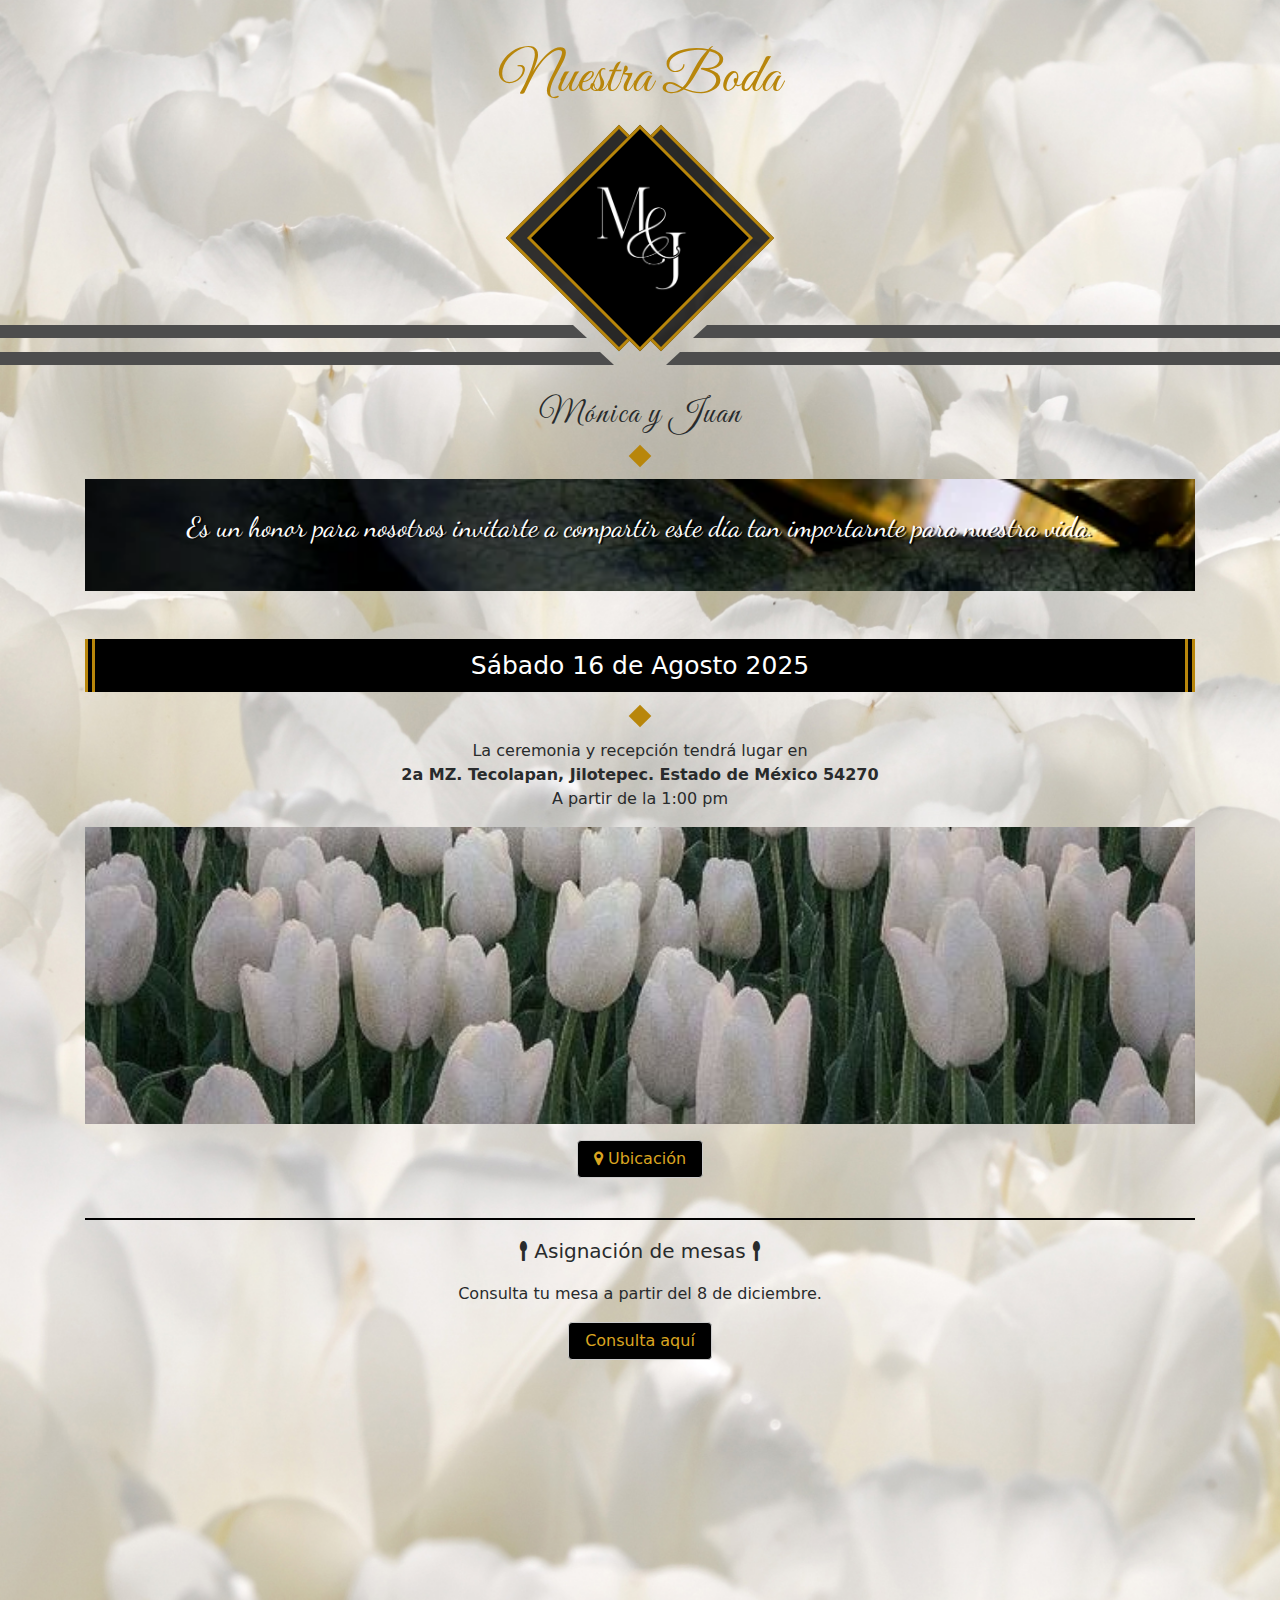
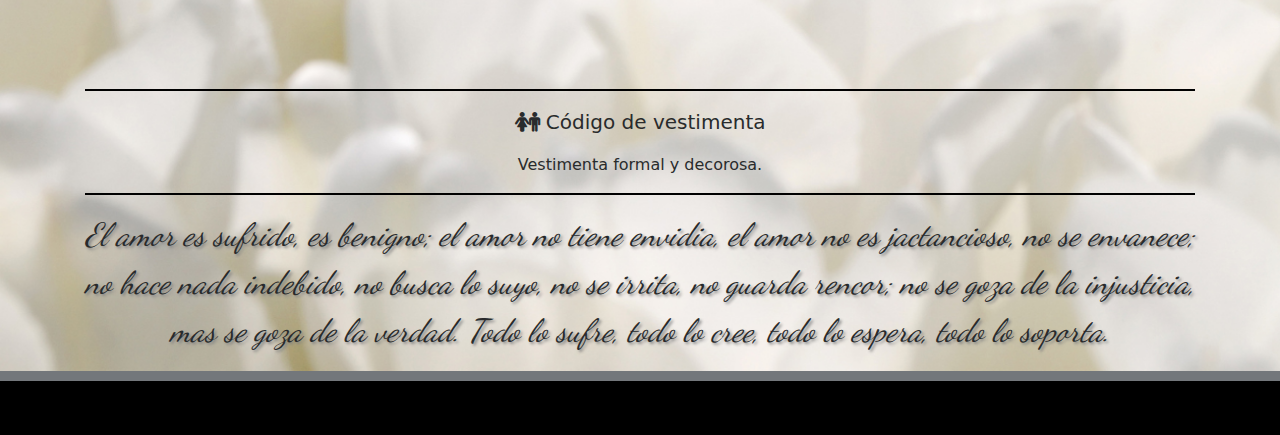
<file: index.html>
<!DOCTYPE html>
<html lang="es">
  <head>
    <!-- Required meta tags -->
    <meta charset="utf-8">
    <meta name="viewport" content="width=device-width, initial-scale=1, shrink-to-fit=no">
    
    <!-- Bootstrap CSS -->
    <link rel="stylesheet" href="css/bootstrap.min.css">
    <link rel="stylesheet" href="font-awesome/css/font-awesome.min.css">
    <link rel="stylesheet" type="text/css" href="css/misEstilos.css">
    <link href="https://fonts.googleapis.com/css?family=Open+Sans" rel="stylesheet">
    <link rel="preconnect" href="https://fonts.googleapis.com">
    <link rel="preconnect" href="https://fonts.gstatic.com" crossorigin>
    <link href="https://fonts.googleapis.com/css2?family=Great+Vibes&display=swap" rel="stylesheet">
    <link rel="preconnect" href="https://fonts.googleapis.com">
    <link rel="preconnect" href="https://fonts.gstatic.com" crossorigin>
    <link href="https://fonts.googleapis.com/css2?family=Dancing+Script&family=Great+Vibes&display=swap" rel="stylesheet">
    <!--Estilos en Css -->
    <body>
 
<header class="cabecera">
  <h1 class="display-4 text-center titulo my-5 dorado">Nuestra Boda</h1>
  
  <div class="cinta d-flex justify-content-center">
      <div class="cont-marcos">
        <div class="marcoIzq"></div>
        <div class="marcoDer"></div>
          <div class="marco p-3">
            <figure>
              <img src="imagen/letrasJM.png" class="img-fluid">
            </figure>
          </div>
      </div>
  </div>
</header>
<article class="mt-5 container">
  <h2 class="azul text-center titulo display-5">Mónica y Juan</h2>
  <div class="diamante"></div>
  <div class="text-center invitar">
    <p class="text-white text-center leyenda frase1">Es un honor para nosotros invitarte a compartir este día tan importarnte para nuestra vida.</p>
    <!-- <img src="imagen/anillos.png" class="img-fluid" alt=""> -->
  </div>
  <div class="mt-5">
    <p class="text-center fecha py-2">Sábado 16 de Agosto 2025</p>
    <div class="diamante"></div>
      <p class="text-center azul">La ceremonia y recepción tendrá lugar en
      <br>
        <b>2a MZ. Tecolapan, Jilotepec. Estado de México 54270</b>
      <br>
      A partir de la 1:00 pm
      </p>
    <div class="text-center jardin">
      <!-- <img src="imagen/jardin.jpeg" class="img-fluid" alt=""> -->
    </div>
    <div class="d-flex justify-content-center">
      <a href="https://maps.app.goo.gl/C1Reg8h48Bjj5jX1A" target="_blank" class="btn btn-secondary direccion mt-3 mb-4"><i class="fa fa-map-marker"></i> Ubicación</a>
    </div>
    <!-- <picture>
      <img src="" alt="">
    </picture> -->
    <hr>

    <div class="mesa-regalos">
      <!-- <p class="text-center azul mt-3"></p>
      <div class="img-regalos"></div>
      <hr> -->
      <div class="text-center">
        <p class="azul titulo-mesa"><i class="fa fa-spoon"></i> Asignación de mesas <i class="fa fa-spoon"></i></p>
        <p class="azul">Consulta tu mesa a partir del 8 de diciembre.</p>
        <a href="asignacion.html" class="btn btn-secondary  direccion">Consulta aquí</a>
        <div class="img-mesas mt-3"></div>
      </div>
      <hr>
      <p class="titulo-mesa azul text-center"><i class="fa fa-female"></i><i class="fa fa-male"></i> Código de vestimenta</p>
      <p class="azul text-center">Vestimenta formal y decorosa.</p>
      <hr>
      <p class="azul text-center leyenda"><i>El amor es sufrido, es benigno; el amor no tiene envidia, el amor no es jactancioso, no se envanece; no hace nada indebido, no busca lo suyo, no se irrita, no guarda rencor; no se goza de la injusticia, mas se goza de la verdad. Todo lo sufre, todo lo cree, todo lo espera, todo lo soporta.</i></p>

      <!-- <div id="carouselExampleIndicators" class="carousel slide" data-ride="carousel">
        <div class="carousel-inner mb-4">
          <div class="carousel-item active">
            <img class="d-block img-fluid" width="640" src="imagen/ser-yei4.jpg" alt="1 slide">
          </div>
          <div class="carousel-item">
            <img class="d-block img-fluid" width="640" src="imagen/ser-yei2.jpg" alt="2 slide">
          </div>
          <div class="carousel-item">
            <img class="d-block img-fluid" width="640" src="imagen/ser-yei3.jpg" alt="3 slide">
          </div>
          <div class="carousel-item">
            <img class="d-block img-fluid" width="640" src="imagen/ser-yei1.jpg" alt="4 slide">
          </div>
        </div>
        <a class="carousel-control-prev" href="#carouselExampleIndicators" role="button" data-slide="prev">
          <span class="" aria-hidden="true"><i class="fa fa-chevron-left naranja fa-lg"></i></span>
          <span class="sr-only">Previous</span>
        </a>
        <a class="carousel-control-next" href="#carouselExampleIndicators" role="button" data-slide="next">
          <span class="" aria-hidden="true"><i class="fa fa-chevron-right fa-lg naranja"></i></span>
          <span class="sr-only">Next</span>
        </a>
      </div> -->
    </div>
  </div>


</article>

<footer class="footer">
  <div class="">
    
  </div>
</footer>


    <!-- jQuery first, then Tether, then Bootstrap JS. -->
    <script src="js/jquery-3.2.1.min.js"></script>
    <script src="js/tether.min.js"></script>
    <script src="js/bootstrap.min.js"></script>
  </body>
</html>
</file>
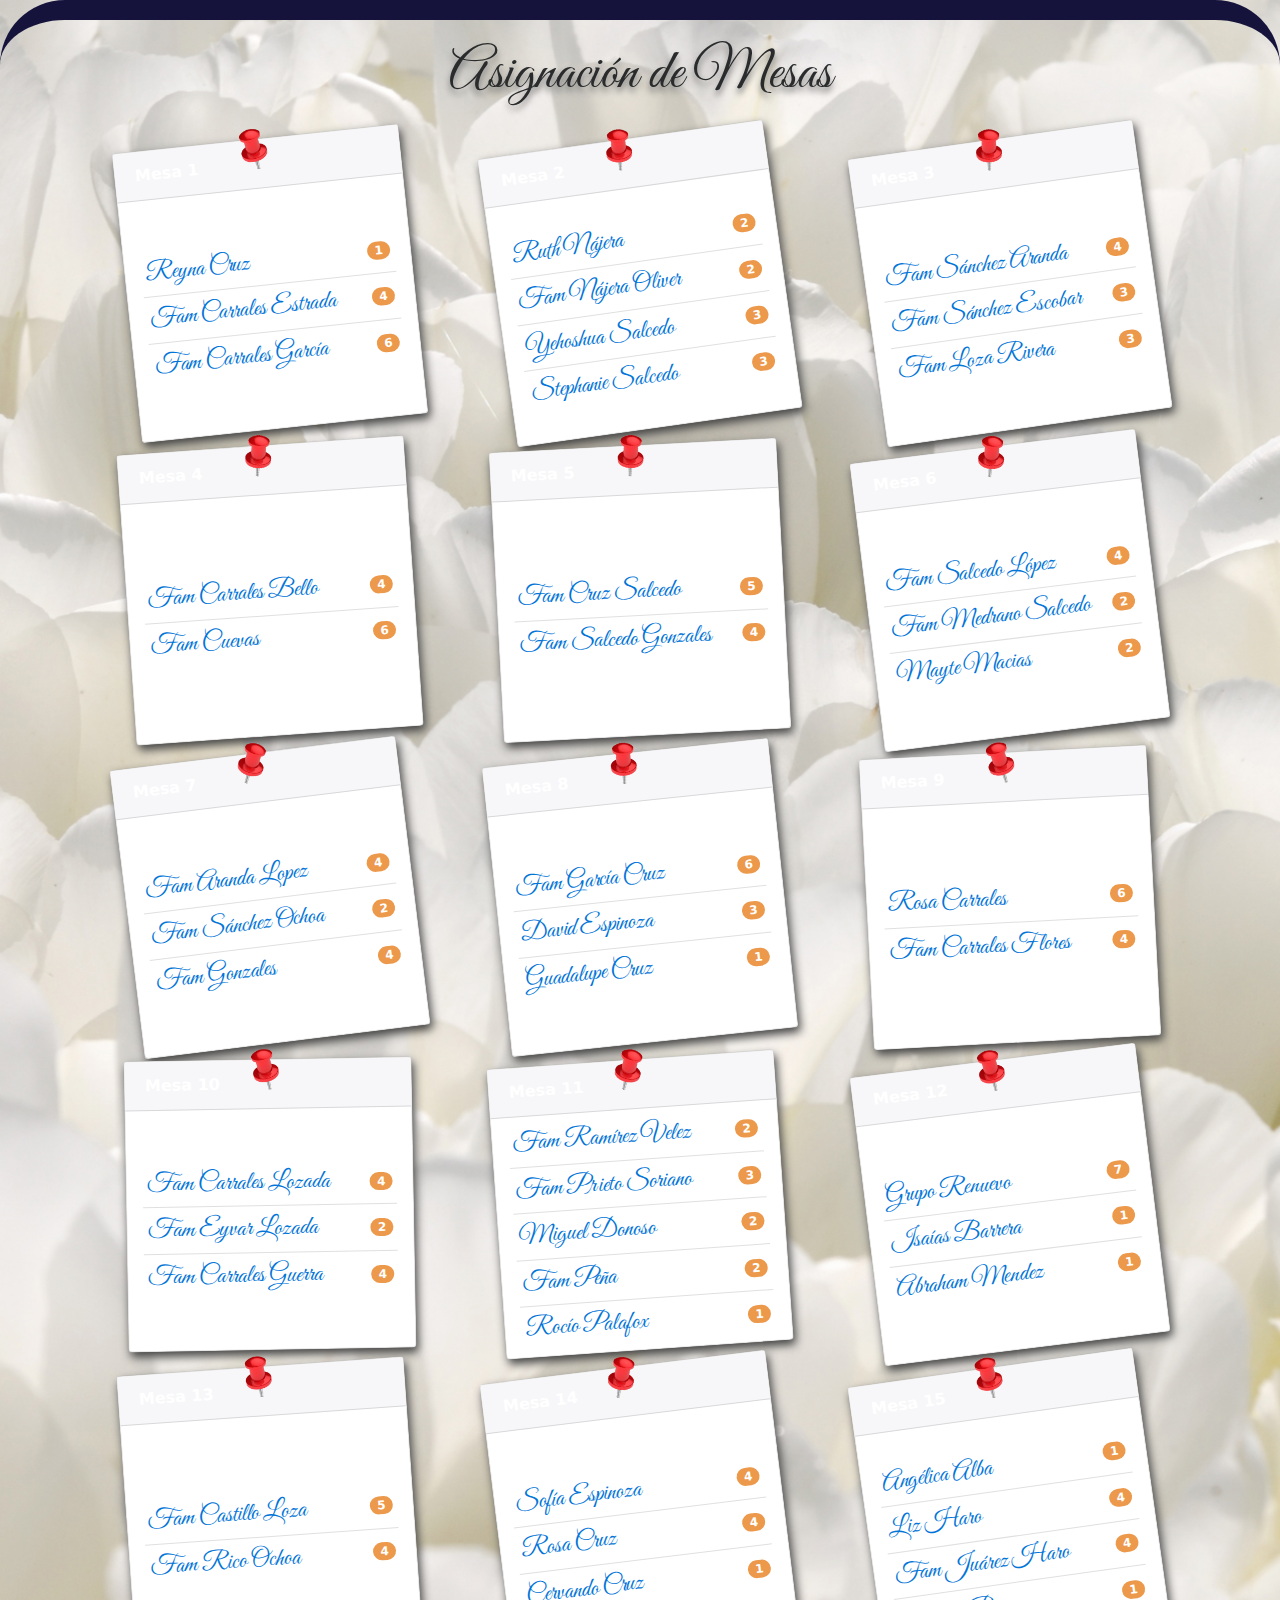
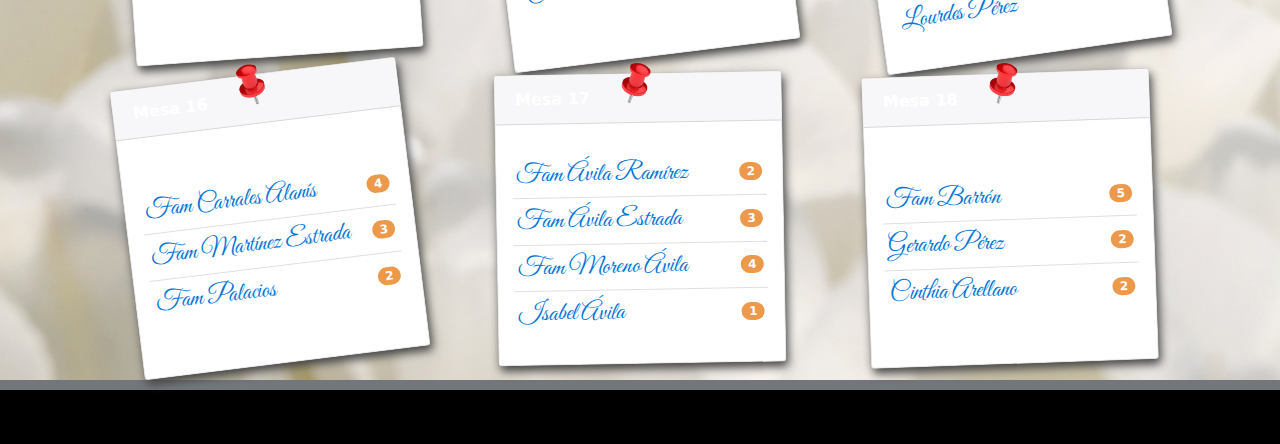
<file: asignacion.html>
<!DOCTYPE html>
<html lang="es">
  <head>
    <!-- Required meta tags -->
    <meta charset="utf-8">
    <meta name="viewport" content="width=device-width, initial-scale=1, shrink-to-fit=no">

    <!-- Bootstrap CSS -->
    <link rel="stylesheet" href="css/bootstrap.min.css">
    <link rel="stylesheet" href="font-awesome/css/font-awesome.min.css">
    <link rel="stylesheet" type="text/css" href="css/misEstilos.css">
    <link href="https://fonts.googleapis.com/css?family=Open+Sans" rel="stylesheet">
    <link rel="preconnect" href="https://fonts.googleapis.com">
    <link rel="preconnect" href="https://fonts.gstatic.com" crossorigin>
    <link href="https://fonts.googleapis.com/css2?family=Great+Vibes&display=swap" rel="stylesheet">
    <link rel="preconnect" href="https://fonts.googleapis.com">
    <link rel="preconnect" href="https://fonts.gstatic.com" crossorigin>
    <link href="https://fonts.googleapis.com/css2?family=Dancing+Script&family=Great+Vibes&display=swap" rel="stylesheet">
    <!--Estilos en Css -->
    <body>
 
<header class="cabecera">
  <h1 class="display-4 text-center titulo py-4 azul tit-asig" id="titulo" title="img/titulo.pdf">Asignación de Mesas</h1>
  
</header>

<!-- Modal -->
<div class="modal fade" id="modalmesa" tabindex="-1" role="dialog" aria-labelledby="exampleModalLabel" aria-hidden="true">
  <div class="modal-dialog" role="document">
      <div class="modal-content">
        <div class="modal-header">
          <h5 class="modal-title azul" id="exampleModalLabel">Invitados</h5>
          <button type="button" class="close" data-dismiss="modal" aria-label="Close">
            <span aria-hidden="true">&times;</span>
          </button>
        </div>
        <div class="modal-body text-center modal-fam">
          
        </div>
        <div class="modal-footer">
          <button type="button" class="btn btn-secondary btn-sm " data-dismiss="modal">Cerrar</button>
        </div>
      </div>
    </div>
</div>
     
<div class="cont-mesas container">
  <!-- mesa 1 -->
  <div class="card text-white bg-secondary mb-3" style="width: 18rem;" id="mesa1">
    <div class="pin"><img src="imagen/chincheta-roja.png" alt=""></div>
    <div class="card-header"><b class="azul">Mesa 1</b></div>
    <div class="card-body text-center p-3" style="height:15rem;">
      <ul class="list-group list-group-flush lista-mesa">
        <li class="list-group-item d-flex justify-content-between align-items-center cont-fam p-1">
          <a href="#" class="azul titulo fam" data-toggle="modal" data-target="#modalmesa" data-fam="Reyna">
        Reyna Cruz</a> 
          <span class="badge badge-primary badge-pill">1</span>
        </li>
        <li class="list-group-item d-flex justify-content-between align-items-center cont-fam p-1">
          <a href="#" class="azul titulo fam" data-toggle="modal" data-target="#modalmesa" data-fam="Abigail,Eleazar,Absalon,Esau">
        Fam Carrales Estrada</a> 
          <span class="badge badge-primary badge-pill">4</span>
        </li>
        <li class="list-group-item d-flex justify-content-between align-items-center cont-fam p-1">
          <a href="#" class="azul titulo fam" data-toggle="modal" data-target="#modalmesa" data-fam="Ismael,Fany,Valeria,Mauricio,Luca,Kimberly">
        Fam Carrales García</a> 
          <span class="badge badge-primary badge-pill">6</span>
        </li>
      </ul>
    </div>
  </div>

  <!-- mesa 2 -->
  <div class="card text-white bg-secondary mb-3" style="width: 18rem;" id="mesa2">
    <div class="pin"><img src="imagen/chincheta-roja.png" alt=""></div>
    <div class="card-header"><b class="azul">Mesa 2</b></div>
    <div class="card-body text-center p-3" style="height:15rem;">
      <ul class="list-group list-group-flush lista-mesa">
        <li class="list-group-item d-flex justify-content-between align-items-center cont-fam p-1">
          <a href="#" class="azul titulo fam" data-toggle="modal" data-target="#modalmesa" data-fam="Ruth,Rafael">
        Ruth Nájera</a> 
          <span class="badge badge-primary badge-pill">2</span>
        </li>
        <li class="list-group-item d-flex justify-content-between align-items-center cont-fam p-1">
          <a href="#" class="azul titulo fam" data-toggle="modal" data-target="#modalmesa" data-fam="Margarita,Silvia">
        Fam Nájera Oliver</a> 
          <span class="badge badge-primary badge-pill">2</span>
        </li>
        <li class="list-group-item d-flex justify-content-between align-items-center cont-fam p-1">
          <a href="#" class="azul titulo fam" data-toggle="modal" data-target="#modalmesa" data-fam="Yaakov,Dafne,Luna">
        Yehoshua Salcedo</a> 
          <span class="badge badge-primary badge-pill">3</span>
        </li>
        <li class="list-group-item d-flex justify-content-between align-items-center cont-fam p-1">
          <a href="#" class="azul titulo fam" data-toggle="modal" data-target="#modalmesa" data-fam="Stephanie,Zoe,Saúl">
        Stephanie Salcedo</a> 
          <span class="badge badge-primary badge-pill">3</span>
        </li>
      </ul>
    </div>
  </div>

  <!-- mesa 3 -->
  <div class="card text-white bg-secondary mb-3" style="width: 18rem;" id="mesa3">
    <div class="pin"><img src="imagen/chincheta-roja.png" alt=""></div>
    <div class="card-header"><b class="azul">Mesa 3</b></div>
    <div class="card-body text-center p-3" style="height:15rem;">
      <ul class="list-group list-group-flush lista-mesa">
        <li class="list-group-item d-flex justify-content-between align-items-center cont-fam p-1">
          <a href="#" class="azul titulo fam" data-toggle="modal" data-target="#modalmesa" data-fam="Victor,Jessica,Janine,Ezequiel">
        Fam Sánchez Aranda</a> 
          <span class="badge badge-primary badge-pill">4</span>
        </li>
        <li class="list-group-item d-flex justify-content-between align-items-center cont-fam p-1">
          <a href="#" class="azul titulo fam" data-toggle="modal" data-target="#modalmesa" data-fam="David,Ithzel,Santiago">
        Fam Sánchez Escobar</a> 
          <span class="badge badge-primary badge-pill">3</span>
        </li>
        <li class="list-group-item d-flex justify-content-between align-items-center cont-fam p-1">
          <a href="#" class="azul titulo fam" data-toggle="modal" data-target="#modalmesa" data-fam="Benjamin,Alin,Ana">
        Fam Loza Rivera</a> 
          <span class="badge badge-primary badge-pill">3</span>
        </li>
      </ul>
    </div>
  </div>

  <!-- mesa 4 -->
  <div class="card text-white bg-secondary mb-3" style="width: 18rem;" id="mesa4">
    <div class="pin"><img src="imagen/chincheta-roja.png" alt=""></div>
    <div class="card-header"><b class="azul">Mesa 4</b></div>
    <div class="card-body text-center p-3" style="height:15rem;">
      <ul class="list-group list-group-flush lista-mesa">
        <li class="list-group-item d-flex justify-content-between align-items-center cont-fam p-1">
          <a href="#" class="azul titulo fam" data-toggle="modal" data-target="#modalmesa" data-fam="Moisés,Idalia,Jared,Lili">
        Fam Carrales Bello</a> 
          <span class="badge badge-primary badge-pill">4</span>
        </li>
        <li class="list-group-item d-flex justify-content-between align-items-center cont-fam p-1">
          <a href="#" class="azul titulo fam" data-toggle="modal" data-target="#modalmesa" data-fam="Alejandro,Fany,Mauricio,Zaide,Sofía">
        Fam Cuevas</a> 
          <span class="badge badge-primary badge-pill">6</span>
        </li>
      </ul>
    </div>
  </div>

  <!-- mesa 5 -->
  <div class="card text-white bg-secondary mb-3" style="width: 18rem;" id="mesa5">
    <div class="pin"><img src="imagen/chincheta-roja.png" alt=""></div>
    <div class="card-header"><b class="azul">Mesa 5</b></div>
    <div class="card-body text-center p-3" style="height:15rem;">
      <ul class="list-group list-group-flush lista-mesa">
        <li class="list-group-item d-flex justify-content-between align-items-center cont-fam p-1">
          <a href="#" class="azul titulo fam" data-toggle="modal" data-target="#modalmesa" data-fam="Cristian,Tania,Hanna,Elian,Laila">
        Fam Cruz Salcedo</a> 
          <span class="badge badge-primary badge-pill">5</span>
        </li>
        <li class="list-group-item d-flex justify-content-between align-items-center cont-fam p-1">
          <a href="#" class="azul titulo fam" data-toggle="modal" data-target="#modalmesa" data-fam="Fátima,Jayah,Susana,Invitado">
        Fam Salcedo Gonzales</a> 
          <span class="badge badge-primary badge-pill">4</span>
        </li>
      </ul>
    </div>
  </div>

  <!-- mesa 6 -->
  <div class="card text-white bg-secondary mb-3" style="width: 18rem;" id="mesa6">
    <div class="pin"><img src="imagen/chincheta-roja.png" alt=""></div>
    <div class="card-header"><b class="azul">Mesa 6</b></div>
    <div class="card-body text-center p-3" style="height:15rem;">
      <ul class="list-group list-group-flush lista-mesa">
        <li class="list-group-item d-flex justify-content-between align-items-center cont-fam p-1">
          <a href="#" class="azul titulo fam" data-toggle="modal" data-target="#modalmesa" data-fam="Francisco,Elena,Invitado,Invitado">
        Fam Salcedo López</a> 
          <span class="badge badge-primary badge-pill">4</span>
        </li>
        <li class="list-group-item d-flex justify-content-between align-items-center cont-fam p-1">
          <a href="#" class="azul titulo fam" data-toggle="modal" data-target="#modalmesa" data-fam="Miguel,Norma">
        Fam Medrano Salcedo</a> 
          <span class="badge badge-primary badge-pill">2</span>
        </li>
        <li class="list-group-item d-flex justify-content-between align-items-center cont-fam p-1">
          <a href="#" class="azul titulo fam" data-toggle="modal" data-target="#modalmesa" data-fam="Mayte,Invitado">
        Mayte Macias</a> 
          <span class="badge badge-primary badge-pill">2</span>
        </li>
      </ul>
    </div>
  </div>

  <!-- mesa 7 -->
  <div class="card text-white bg-secondary mb-3" style="width: 18rem;" id="mesa7">
    <div class="pin"><img src="imagen/chincheta-roja.png" alt=""></div>
    <div class="card-header"><b class="azul">Mesa 7</b></div>
    <div class="card-body text-center p-3" style="height:15rem;">
      <ul class="list-group list-group-flush lista-mesa">
        <li class="list-group-item d-flex justify-content-between align-items-center cont-fam p-1">
          <a href="#" class="azul titulo fam" data-toggle="modal" data-target="#modalmesa" data-fam="Mario,Mario,Miriam,Martha">
        Fam Aranda Lopez</a> 
          <span class="badge badge-primary badge-pill">4</span>
        </li>
        <li class="list-group-item d-flex justify-content-between align-items-center cont-fam p-1">
          <a href="#" class="azul titulo fam" data-toggle="modal" data-target="#modalmesa" data-fam="Evelyn,Mari">
        Fam Sánchez Ochoa</a> 
          <span class="badge badge-primary badge-pill">2</span>
        </li>
        <li class="list-group-item d-flex justify-content-between align-items-center cont-fam p-1">
          <a href="#" class="azul titulo fam" data-toggle="modal" data-target="#modalmesa" data-fam="Martha,Raul,Invitado,Invitado">
        Fam Gonzales</a> 
          <span class="badge badge-primary badge-pill">4</span>
        </li>
      </ul>
    </div>
  </div>

  <!-- mesa 8 -->
  <div class="card text-white bg-secondary mb-3" style="width: 18rem;" id="mesa8">
    <div class="pin"><img src="imagen/chincheta-roja.png" alt=""></div>
    <div class="card-header"><b class="azul">Mesa 8</b></div>
    <div class="card-body text-center p-3" style="height:15rem;">
      <ul class="list-group list-group-flush lista-mesa">
        <li class="list-group-item d-flex justify-content-between align-items-center cont-fam p-1">
          <a href="#" class="azul titulo fam" data-toggle="modal" data-target="#modalmesa" data-fam="Angela,Jaqueline,Ricardo,Mia,Berenice,Salomón">
        Fam García Cruz</a> 
          <span class="badge badge-primary badge-pill">6</span>
        </li>
        <li class="list-group-item d-flex justify-content-between align-items-center cont-fam p-1">
          <a href="#" class="azul titulo fam" data-toggle="modal" data-target="#modalmesa" data-fam="David,Ingrid,Samanta">
        David Espinoza</a> 
          <span class="badge badge-primary badge-pill">3</span>
        </li>
        <li class="list-group-item d-flex justify-content-between align-items-center cont-fam p-1">
          <a href="#" class="azul titulo fam" data-toggle="modal" data-target="#modalmesa" data-fam="Guadalupe">
        Guadalupe Cruz</a> 
          <span class="badge badge-primary badge-pill">1</span>
        </li>
      </ul>
    </div>
  </div>

  <!-- mesa 9 -->
  <div class="card text-white bg-secondary mb-3" style="width: 18rem;" id="mesa9">
    <div class="pin"><img src="imagen/chincheta-roja.png" alt=""></div>
    <div class="card-header"><b class="azul">Mesa 9</b></div>
    <div class="card-body text-center p-3" style="height:15rem;">
      <ul class="list-group list-group-flush lista-mesa">
        <li class="list-group-item d-flex justify-content-between align-items-center cont-fam p-1">
          <a href="#" class="azul titulo fam" data-toggle="modal" data-target="#modalmesa" data-fam="Luis,Rosa,Sharon,Gamaliel,Columba,Ángeles">
        Rosa Carrales</a> 
          <span class="badge badge-primary badge-pill">6</span>
        </li>
        <li class="list-group-item d-flex justify-content-between align-items-center cont-fam p-1">
          <a href="#" class="azul titulo fam" data-toggle="modal" data-target="#modalmesa" data-fam="Luis,Concepción,Miguel,Keila">
        Fam Carrales Flores</a> 
          <span class="badge badge-primary badge-pill">4</span>
        </li>
      </ul>
    </div>
  </div>

  <!-- mesa 10 -->
  <div class="card text-white bg-secondary mb-3" style="width: 18rem;" id="mesa10">
    <div class="pin"><img src="imagen/chincheta-roja.png" alt=""></div>
    <div class="card-header"><b class="azul">Mesa 10</b></div>
    <div class="card-body text-center p-3" style="height:15rem;">
      <ul class="list-group list-group-flush lista-mesa">
        <li class="list-group-item d-flex justify-content-between align-items-center cont-fam p-1">
          <a href="#" class="azul titulo fam" data-toggle="modal" data-target="#modalmesa" data-fam="Andrés,Anabel,Jocabet,Samuel">
        Fam Carrales Lozada</a> 
          <span class="badge badge-primary badge-pill">4</span>
        </li>
        <li class="list-group-item d-flex justify-content-between align-items-center cont-fam p-1">
          <a href="#" class="azul titulo fam" data-toggle="modal" data-target="#modalmesa" data-fam="Kevin,Betsabé">
        Fam Eyvar Lozada</a> 
          <span class="badge badge-primary badge-pill">2</span>
        </li>
        <li class="list-group-item d-flex justify-content-between align-items-center cont-fam p-1">
          <a href="#" class="azul titulo fam" data-toggle="modal" data-target="#modalmesa" data-fam="Salatiel,Patricia,Daniel,Valentina">
        Fam Carrales Guerra</a> 
          <span class="badge badge-primary badge-pill">4</span>
        </li>
      </ul>
    </div>
  </div>

  <!-- mesa 11 -->
  <div class="card text-white bg-secondary mb-3" style="width: 18rem;" id="mesa11">
    <div class="pin"><img src="imagen/chincheta-roja.png" alt=""></div>
    <div class="card-header"><b class="azul">Mesa 11</b></div>
    <div class="card-body text-center p-3" style="height:15rem;">
      <ul class="list-group list-group-flush lista-mesa">
        <li class="list-group-item d-flex justify-content-between align-items-center cont-fam p-1">
          <a href="#" class="azul titulo fam" data-toggle="modal" data-target="#modalmesa" data-fam="Carlos,Ruth">
        Fam Ramírez Velez</a> 
          <span class="badge badge-primary badge-pill">2</span>
        </li>
        <li class="list-group-item d-flex justify-content-between align-items-center cont-fam p-1">
          <a href="#" class="azul titulo fam" data-toggle="modal" data-target="#modalmesa" data-fam="Noé,Janet,Denisse">
        Fam Prieto Soriano</a> 
          <span class="badge badge-primary badge-pill">3</span>
        </li>
        <li class="list-group-item d-flex justify-content-between align-items-center cont-fam p-1">
          <a href="#" class="azul titulo fam" data-toggle="modal" data-target="#modalmesa" data-fam="Miguel,Esposa">
        Miguel Donoso</a> 
          <span class="badge badge-primary badge-pill">2</span>
        </li>
        <li class="list-group-item d-flex justify-content-between align-items-center cont-fam p-1">
          <a href="#" class="azul titulo fam" data-toggle="modal" data-target="#modalmesa" data-fam="Ascención,Gloria">
        Fam Peña</a> 
          <span class="badge badge-primary badge-pill">2</span>
        </li>
        <li class="list-group-item d-flex justify-content-between align-items-center cont-fam p-1">
          <a href="#" class="azul titulo fam" data-toggle="modal" data-target="#modalmesa" data-fam="Rocio">
        Rocío Palafox</a> 
          <span class="badge badge-primary badge-pill">1</span>
        </li>
      </ul>
    </div>
  </div>

  <!-- mesa 12 -->
  <div class="card text-white bg-secondary mb-3" style="width: 18rem;" id="mesa12">
    <div class="pin"><img src="imagen/chincheta-roja.png" alt=""></div>
    <div class="card-header"><b class="azul">Mesa 12</b></div>
    <div class="card-body text-center p-3" style="height:15rem;">
      <ul class="list-group list-group-flush lista-mesa">
        <li class="list-group-item d-flex justify-content-between align-items-center cont-fam p-1">
          <a href="#" class="azul titulo fam" data-toggle="modal" data-target="#modalmesa" data-fam="Misael,Ismael,Zabdiel,Jaasiel,Mirna,Carlos,Invitado">
        Grupo Renuevo</a> 
          <span class="badge badge-primary badge-pill">7</span>
        </li>
        <li class="list-group-item d-flex justify-content-between align-items-center cont-fam p-1">
          <a href="#" class="azul titulo fam" data-toggle="modal" data-target="#modalmesa" data-fam="Isaías">
        Isaías Barrera</a> 
          <span class="badge badge-primary badge-pill">1</span>
        </li>
        <li class="list-group-item d-flex justify-content-between align-items-center cont-fam p-1">
          <a href="#" class="azul titulo fam" data-toggle="modal" data-target="#modalmesa" data-fam="Abraham">
        Abraham Mendez</a> 
          <span class="badge badge-primary badge-pill">1</span>
        </li>
      </ul>
    </div>
  </div>

  <!-- mesa 13 -->
  <div class="card text-white bg-secondary mb-3" style="width: 18rem;" id="mesa13">
    <div class="pin"><img src="imagen/chincheta-roja.png" alt=""></div>
    <div class="card-header"><b class="azul">Mesa 13</b></div>
    <div class="card-body text-center p-3" style="height:15rem;">
      <ul class="list-group list-group-flush lista-mesa">
        <li class="list-group-item d-flex justify-content-between align-items-center cont-fam p-1">
          <a href="#" class="azul titulo fam" data-toggle="modal" data-target="#modalmesa" data-fam="Octavio,Raquel,Natalia,Sofía,Yatniel">
        Fam Castillo Loza</a> 
          <span class="badge badge-primary badge-pill">5</span>
        </li>
        <li class="list-group-item d-flex justify-content-between align-items-center cont-fam p-1">
          <a href="#" class="azul titulo fam" data-toggle="modal" data-target="#modalmesa" data-fam="Roberto,Raquel,Roberto,Misael">
        Fam Rico Ochoa</a> 
          <span class="badge badge-primary badge-pill">4</span>
        </li>
      </ul>
    </div>
  </div>

  <!-- mesa 14 -->
  <div class="card text-white bg-secondary mb-3" style="width: 18rem;" id="mesa14">
    <div class="pin"><img src="imagen/chincheta-roja.png" alt=""></div>
    <div class="card-header"><b class="azul">Mesa 14</b></div>
    <div class="card-body text-center p-3" style="height:15rem;">
      <ul class="list-group list-group-flush lista-mesa">
        <li class="list-group-item d-flex justify-content-between align-items-center cont-fam p-1">
          <a href="#" class="azul titulo fam" data-toggle="modal" data-target="#modalmesa" data-fam="Sofía,Héctor,Gabriel,Invitado">
        Sofía Espinoza</a> 
          <span class="badge badge-primary badge-pill">4</span>
        </li>
        <li class="list-group-item d-flex justify-content-between align-items-center cont-fam p-1">
          <a href="#" class="azul titulo fam" data-toggle="modal" data-target="#modalmesa" data-fam="Arturo,Rosa,Carol,Invitado">
        Rosa Cruz</a> 
          <span class="badge badge-primary badge-pill">4</span>
        </li>
        <li class="list-group-item d-flex justify-content-between align-items-center cont-fam p-1">
          <a href="#" class="azul titulo fam" data-toggle="modal" data-target="#modalmesa" data-fam="Cervando">
        Cervando Cruz</a> 
          <span class="badge badge-primary badge-pill">1</span>
        </li>
      </ul>
    </div>
  </div>

  <!-- mesa 15 -->
  <div class="card text-white bg-secondary mb-3" style="width: 18rem;" id="mesa15">
    <div class="pin"><img src="imagen/chincheta-roja.png" alt=""></div>
    <div class="card-header"><b class="azul">Mesa 15</b></div>
    <div class="card-body text-center p-3" style="height:15rem;">
      <ul class="list-group list-group-flush lista-mesa">
        <li class="list-group-item d-flex justify-content-between align-items-center cont-fam p-1">
          <a href="#" class="azul titulo fam" data-toggle="modal" data-target="#modalmesa" data-fam="Angélica">
        Angélica Alba</a> 
          <span class="badge badge-primary badge-pill">1</span>
        </li>
        <li class="list-group-item d-flex justify-content-between align-items-center cont-fam p-1">
          <a href="#" class="azul titulo fam" data-toggle="modal" data-target="#modalmesa" data-fam="Liz,Erick,Pablo,Dan">
        Liz Haro</a> 
          <span class="badge badge-primary badge-pill">4</span>
        </li>
        <li class="list-group-item d-flex justify-content-between align-items-center cont-fam p-1">
          <a href="#" class="azul titulo fam" data-toggle="modal" data-target="#modalmesa" data-fam="Angélica,Daniel,Daniel,David">
        Fam Juárez Haro</a> 
          <span class="badge badge-primary badge-pill">4</span>
        </li>
        <li class="list-group-item d-flex justify-content-between align-items-center cont-fam p-1">
          <a href="#" class="azul titulo fam" data-toggle="modal" data-target="#modalmesa" data-fam="Lourdes">
        Lourdes Pérez</a> 
          <span class="badge badge-primary badge-pill">1</span>
        </li>
      </ul>
    </div>
  </div>

  <!-- mesa 16 -->
  <div class="card text-white bg-secondary mb-3" style="width: 18rem;" id="mesa16">
    <div class="pin"><img src="imagen/chincheta-roja.png" alt=""></div>
    <div class="card-header"><b class="azul">Mesa 16</b></div>
    <div class="card-body text-center p-3" style="height:15rem;">
      <ul class="list-group list-group-flush lista-mesa">
        <li class="list-group-item d-flex justify-content-between align-items-center cont-fam p-1">
          <a href="#" class="azul titulo fam" data-toggle="modal" data-target="#modalmesa" data-fam="Beatriz,Cesia,Rubi,Brisa">
        Fam Carrales Alanís</a> 
          <span class="badge badge-primary badge-pill">4</span>
        </li>
        <li class="list-group-item d-flex justify-content-between align-items-center cont-fam p-1">
          <a href="#" class="azul titulo fam" data-toggle="modal" data-target="#modalmesa" data-fam="Juan,Monica,Mabel">
        Fam Martínez Estrada</a> 
          <span class="badge badge-primary badge-pill">3</span>
        </li>
        <li class="list-group-item d-flex justify-content-between align-items-center cont-fam p-1">
          <a href="#" class="azul titulo fam" data-toggle="modal" data-target="#modalmesa" data-fam="Imelda,Patricia">
        Fam Palacios</a> 
          <span class="badge badge-primary badge-pill">2</span>
        </li>
      </ul>
    </div>
  </div>

  <!-- mesa 17 -->
  <div class="card text-white bg-secondary mb-3" style="width: 18rem;" id="mesa17">
    <div class="pin"><img src="imagen/chincheta-roja.png" alt=""></div>
    <div class="card-header"><b class="azul">Mesa 17</b></div>
    <div class="card-body text-center p-3" style="height:15rem;">
      <ul class="list-group list-group-flush lista-mesa">
        <li class="list-group-item d-flex justify-content-between align-items-center cont-fam p-1">
          <a href="#" class="azul titulo fam" data-toggle="modal" data-target="#modalmesa" data-fam="Israel,Leticia">
        Fam Ávila Ramírez</a> 
          <span class="badge badge-primary badge-pill">2</span>
        </li>
        <li class="list-group-item d-flex justify-content-between align-items-center cont-fam p-1">
          <a href="#" class="azul titulo fam" data-toggle="modal" data-target="#modalmesa" data-fam="Daniel,Liz,Invitado">
        Fam Ávila Estrada</a> 
          <span class="badge badge-primary badge-pill">3</span>
        </li>
        <li class="list-group-item d-flex justify-content-between align-items-center cont-fam p-1">
          <a href="#" class="azul titulo fam" data-toggle="modal" data-target="#modalmesa" data-fam="Karla,Rogelio,Invitado,Invitado">
        Fam Moreno Ávila</a> 
          <span class="badge badge-primary badge-pill">4</span>
        </li>
        <li class="list-group-item d-flex justify-content-between align-items-center cont-fam p-1">
          <a href="#" class="azul titulo fam" data-toggle="modal" data-target="#modalmesa" data-fam="Isabel">
        Isabel Ávila</a> 
          <span class="badge badge-primary badge-pill">1</span>
        </li>
      </ul>
    </div>
  </div>

  <!-- mesa 18 -->
  <div class="card text-white bg-secondary mb-3" style="width: 18rem;" id="mesa18">
    <div class="pin"><img src="imagen/chincheta-roja.png" alt=""></div>
    <div class="card-header"><b class="azul">Mesa 18</b></div>
    <div class="card-body text-center p-3" style="height:15rem;">
      <ul class="list-group list-group-flush lista-mesa">
        <li class="list-group-item d-flex justify-content-between align-items-center cont-fam p-1">
          <a href="#" class="azul titulo fam" data-toggle="modal" data-target="#modalmesa" data-fam="Francisco,Gisel,Saul,Vale,Mía">
        Fam Barrón</a> 
          <span class="badge badge-primary badge-pill">5</span>
        </li>
        <li class="list-group-item d-flex justify-content-between align-items-center cont-fam p-1">
          <a href="#" class="azul titulo fam" data-toggle="modal" data-target="#modalmesa" data-fam="Gerardo,Invitado">
        Gerardo Pérez</a> 
          <span class="badge badge-primary badge-pill">2</span>
        </li>
        <li class="list-group-item d-flex justify-content-between align-items-center cont-fam p-1">
          <a href="#" class="azul titulo fam" data-toggle="modal" data-target="#modalmesa" data-fam="Cinthia,Invitado">
        Cinthia Arellano</a> 
          <span class="badge badge-primary badge-pill">2</span>
        </li>
      </ul>
    </div>
  </div>

</div>
<footer class="footer">
  <div class="">
    
  </div>
</footer>


    <!-- jQuery first, then Tether, then Bootstrap JS. -->
    <script src="js/jquery-3.2.1.min.js"></script>
    <script src="js/tether.min.js"></script>
    <script src="js/bootstrap.min.js"></script>
    <script>
      console.log('hola');

      function getRandomInt(min,max) {
        min = Math.ceil(min);
        max = Math.floor(max);
      return Math.floor(Math.random() * (max-min)+min);
      }

      function getRandomInt(max) {
        return Math.floor(Math.random() * max);
      }

      // let giro = getRandomInt(-10,10);

      // console.log(giro)

      var card = document.getElementsByClassName('card');

      var numCard = card.length

      // console.log(numCard);

      for (var i = 1; i <= numCard; i++) {
        let giro = getRandomInt(-8,8);
        let giroC = getRandomInt(40);
        // console.log(giro)
        $("#mesa"+i+"").css('transform', 'rotate('+giro+'deg)');
        $("#mesa"+i+" img").css('transform', 'rotate('+giroC+'deg)');


      }

document.getElementById("titulo").addEventListener("click", function(event){
 var titulo = this.getAttribute("title");
 var tit = titulo.substring(4);
 console.log(tit);
});

      // $(document).ready(function() {

      //   $(".tit-asig").click(function(event) {
      //     event = 1;
      //     var titulo = $(this).attr("title");

      //     console.log(event);
      //     console.log(titulo);
          
      //   });
        
      // });


      $(".fam").click(function(event) {
        $(".miembros").remove();
        var fam = $(this).attr('data-fam');
        fami = fam.split(',');
        numfam = fami.length
        console.log(numfam)

        if (numfam == 1) {
          $(this).attr("data-toggle","false")
        }else {
          console.log('muestra modal')
          fami.forEach(function(e,i,a){
            $(".modal-fam").append('<p class="titulo azul miembros">'+e+'</p>');
          })
        }

        
        
      });
    </script>
  </body>
</html>
</file>
<file: css/misEstilos.css>
.colores{
	color:#15133C; /* AZUL */
	color:#73777B; /* GRIS */
	color:#EC994B; /* NARANJA */
	color:#F1EEE9; /* GRIS CLARO */
}
.leyenda{
	font-family: 'Dancing Script', cursive;
	font-size: 2rem;
	text-shadow: 2px 2px 3px gray;
}
.leyenda i span{
	font-size: 1.2rem;
}
body{
	background-image:url("../imagen/tulipanes.png");
	background-size: cover;
}

.dorado{
	color: darkgoldenrod;
}
.gris{
	color: #73777B;
}
.naranja{
	color: #EC994B;
}
.cabecera{

}
.barraIzq{
	position: absolute;
	background: #15133C;
	height: 4rem;
}
.cinta{
	height: 12rem;
	position: relative;
}
.cinta figure{
    position: relative;
    transform: rotate(-45deg);
		padding: 0.7rem;
    bottom: 5px;
    left: 2px;
    filter: invert(1);
}
.cinta:after, .cinta:before{
	content: "";
    position: absolute;
    width: 48%;
    height: 0px;
    border-top: solid 0px transparent;
    border-right: solid 41px transparent;
    border-bottom: solid 40px #4d4d4d;
    border-left: solid 0px transparent;
    bottom: -15px;
    left: 0;
    border-style: double;
}
.cinta:before{
	left: initial;
	right: 0;
  border-right: solid 0px transparent;
 	border-left: solid 41px transparent;

}
.diamante{
	position: relative;
  width: 1rem;
  height: 1rem;
  background: darkgoldenrod;
  margin: 15px auto;
  transform: rotate(45deg);
}
.titulo{
	font-family: 'Great Vibes', cursive;
}
.cont-marcos{position: relative;}
.marco{
		width: 10rem;
    height: 10rem;
    background: #000;
    transform: rotate(45deg);
    border: 3px solid darkgoldenrod;
    position: relative;
}
.marcoIzq, .marcoDer{
	position: absolute;
	width: 10rem;
	height: 10rem;
	background: rgba(0,0,0,.8);
	border: 3px solid darkgoldenrod;
	transform: rotate(45deg);
}
.marcoIzq{left: -1.3rem;}
.marcoDer{right: -1.3rem;}

article hr{
	border: 1px solid #000;
}
.frase1{
	  font-size: 28px;
    text-shadow: 2px 1px 1px #000;
}
h2{
	letter-spacing: 2px;
}
.invitar{
	display: flex;
	align-items: center;
	justify-content: center;
	height: 7rem;
    background-image: url("../imagen/anillos.png");
    background-attachment: fixed;
    background-repeat: no-repeat;
    background-size: cover;
    background-position: 52% 35%;
}
.fecha{
	font-size: 25px;
	background: #000;
	color: #fff;
	border-left: 10px double darkgoldenrod;
	border-right: 10px double darkgoldenrod;
}
.cont-reloj p{
	background: #000;
    color: wheat;
    padding: 5px;
    font-size: 2.2rem;
}
.mapa{
	border: 5px solid #15133C;
}
.direccion{
	background: #000;
	color: goldenrod;
}
.direccion:hover{
	background: goldenrod !important;
	color: #000;
}
.titulo-mesa{
	font-size: 20px;
}
.footer{
	background: #000;
	border-top: 10px solid #73777B;
	height: 4rem;
}
.btn-amazon{
	background: #000 !important;
	border:1px solid #EC994B;
}
.btn-liver{
	background: #D0307C !important;
	border:1px solid #EC994B;
}
.carousel-item img{
	margin: 0 auto;
}
.novios{
	margin: 0 auto;
}
.jardin{
	height: 33vh;
	background-image: url('../imagen/tulipanes2.jpeg');
	background-attachment: fixed;
	background-repeat: no-repeat;
	background-size: cover;
	background-position: 50% 35%;
}
.img-mesas{
	/* background-image: url("https://cdn0.matrimonio.com.co/articles/images/7/9/3/3/img_3397/mesa-con-decoracin-blanco-y-negro.jpg");
	background-repeat: no-repeat;
	background-size: 100%;
	background-position-y:56% ;*/
	height: 10rem;
	height: 33vh;
background-image: url('../imagen/ramoTulipanes.jpeg');
background-attachment: fixed;
background-repeat: no-repeat;
background-size: cover;
background-position: 50% 35%;
}
.img-regalos{
	height: 10rem;
	height: 33vh;
background-image: url('../imagen/regalos.jpg');
background-attachment: fixed;
background-repeat: no-repeat;
background-size: cover;
background-position: 50% 35%;
}

/* asignacion */
.tit-asig{
	border-top: 20px solid #15133C;
    text-shadow: 0px 5px 6px #777;
    border-radius: 70px;
}
.cont-mesas .card{
    box-shadow: 2px 5px 10px #444
}
.cont-mesas{
	display: flex;
	justify-content: space-around;
	flex-wrap: wrap;
}

.fam{
	font-size: 25px;
}
.cont-fam{
	border-bottom: 1px solid;
}
.cont-fam span{
	background:#EC994B ;
}
.miembros{
	font-size: 20px;
}
.lista-mesa{
	height: 100%;
	justify-content: center;
}


.pin img{
	width: 50px;
	height: 50px;
	position: absolute;
	right: 42%;
	top: -15px;
}
/* .pin::after {
  background-color: rgba(255, 255, 255, 1);
  content: '';
  height: 45%;
  width: 12%;
  position: absolute;
  top: 4%;
  left: 15%;
  border-radius: 50%;
  transform: rotate(40deg);
}

.pin::before{
	content: '';
	position: absolute;
	height: 10px;
	border: 1px solid #000;
	left: 10px;
	top: 20px;
} */

/* Movil */

@media (max-width:500px){
	.cabecera h1{
		margin-top: 2rem !important;
		margin-bottom: 2rem !important;
	}
	.cinta{
		height: 10rem;
	}
	.cinta:after, .cinta:before{
		width: 37%;
		bottom: -25px;
	}
	.frase1{
		font-size: 22px;
		padding: 5px 20px;
	}
	.invitar{
		height: fit-content;
		background-attachment: initial;
	}
	.fotoInicio::after{
		top: 5rem;
		right: -82px;
	}
	.fotoInicio::before{
		top: 5rem;
		left: -82px;
	}
	.fecha{
		font-size: 20px;
	}
	.cont-reloj p{font-size: 1.2rem;}
	.mapa{
		width: 350px;
		height: 200px;
	}
	.img-mesas{
		height: 23vh;
	}
	.img-regalos{
		height: 23vh;
	}
}
</file>
